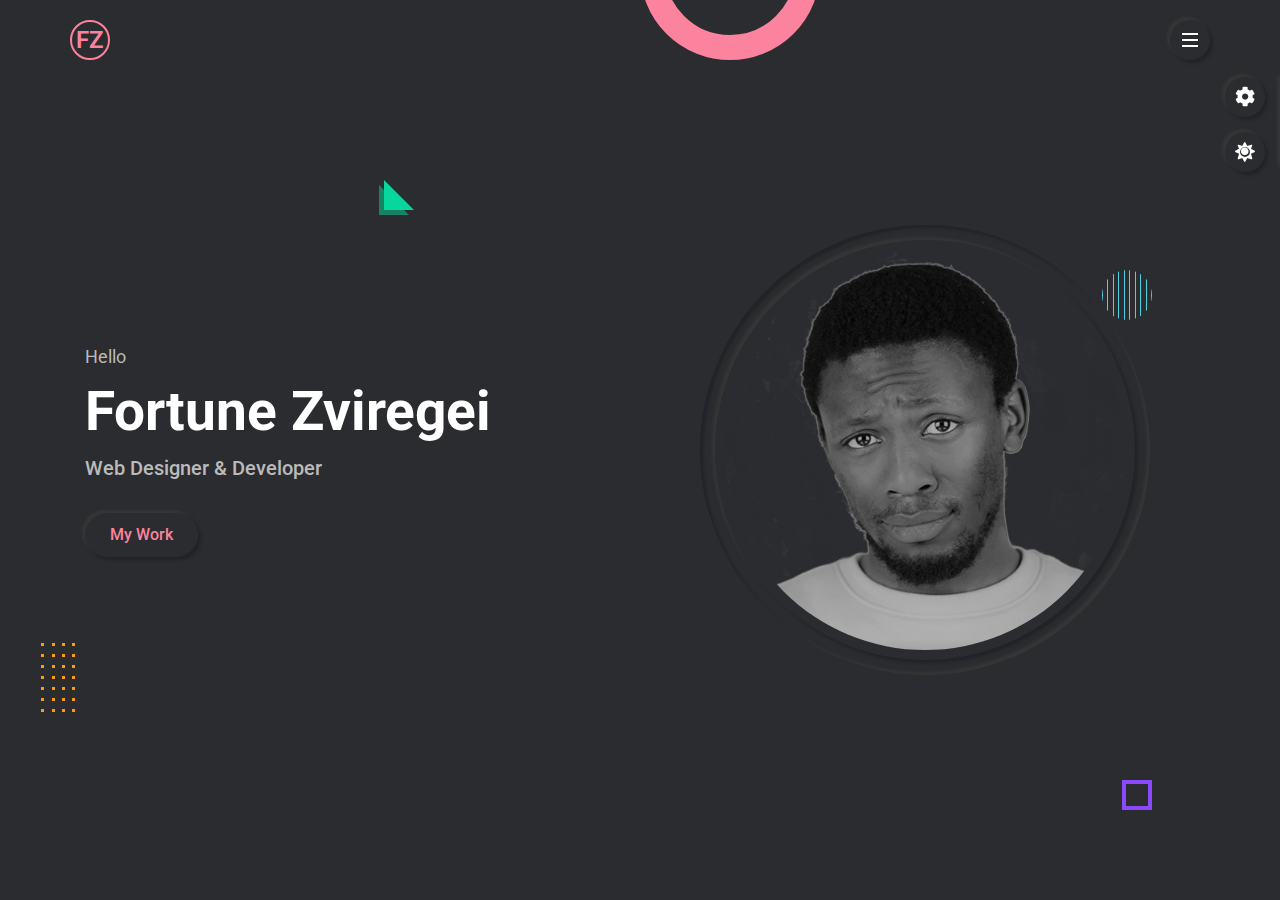
<file: index.html>
<!DOCTYPE html>
<html lang="en">
  <head>
    <meta charset="utf-8" />
    <title>Fortune Zviregei | Home</title>
    <!-- site verification -->
    <meta
      name="google-site-verification"
      content="TyibA0fbCl-bqYek-ek1q4vtrI9u-kG-jxnMrGoD8xU"
    />
    <!-- view port -->
    <meta name="viewport" content="width=device-width,initial-scale=1.0" />
    <meta http-equiv="x-ua-compatible" content="ie=edge" />
    <!-- Author -->
    <meta name="author" content="Fortune Zviregei" />
    <!-- description -->
    <meta
      name="description"
      content="Fortune Zviregei, WSG , Poland , Bydgoszc ,zapeture
  , Zviregei , Wyższa Szkoła Gospodarki w Bydgoszczy, linkedin, Fortune , Designer , Front-end Developer &amp; Back-end Developer"
    />
    <!-- keywords -->
    <meta
      name="keywords"
      content="programming,web development,javascript , 
   html courses, web design courses,web design tutorials, learn web development"
    />
    <!-- favicon -->
    <link rel="shortcut icon" type="image/x-icon" href="/favicon.ico" />
    <!-- font awesome -->
    <link rel="stylesheet" type="text/css" href="css/font-awesome.css" />
    <!-- main css -->
    <link rel="stylesheet" type="text/css" href="css/style.css" />
    <!-- responsive css -->
    <link rel="stylesheet" type="text/css" href="css/responsive.css" />
    <!-- default color skin -->
    <link rel="stylesheet" type="text/css" href="css/skins/color-1.css" />
    <!-- style switcher - for demo purposes only -->
    <link
      rel="stylesheet"
      type="text/css"
      class="alternate-style"
      title="color-1"
      href="css/skins/color-1.css"
    />
    <link
      rel="stylesheet"
      type="text/css"
      class="alternate-style"
      title="color-2"
      href="css/skins/color-2.css"
      disabled
    />
    <link
      rel="stylesheet"
      type="text/css"
      class="alternate-style"
      title="color-3"
      href="css/skins/color-3.css"
      disabled
    />
    <link
      rel="stylesheet"
      type="text/css"
      class="alternate-style"
      title="color-4"
      href="css/skins/color-4.css"
      disabled
    />
    <link
      rel="stylesheet"
      type="text/css"
      class="alternate-style"
      title="color-5"
      href="css/skins/color-5.css"
      disabled
    />
    <link rel="stylesheet" type="text/css" href="css/style-switcher.css" />
  </head>
  <body class="dark">
    <!-- preloader start -->
    <div class="preloader">
      <div class="box">
        <div></div>
        <div></div>
        <div></div>
      </div>
    </div>
    <!-- preloader end -->

    <!-- header start -->
    <header class="header">
      <div class="container">
        <div class="row justify-content-between">
          <div class="logo">
            <a href="index.html">FZ</a>
          </div>
          <div class="hamburger-btn outer-shadow hover-in-shadow">
            <span></span>
          </div>
        </div>
      </div>
    </header>
    <!-- header end -->

    <!-- navigation menu start -->
    <nav class="nav-menu">
      <div class="close-nav-menu outer-shadow hover-in-shadow">&times;</div>
      <div class="nav-menu-inner">
        <ul>
          <li>
            <a href="#home" class="link-item inner-shadow active">home</a>
          </li>
          <li>
            <a href="#about" class="link-item outer-shadow hover-in-shadow"
              >about</a
            >
          </li>
          <li>
            <a href="#services" class="link-item outer-shadow hover-in-shadow"
              >services</a
            >
          </li>
          <li>
            <a href="#portfolio" class="link-item outer-shadow hover-in-shadow"
              >portfolio</a
            >
          </li>
          <li>
            <a
              href="#testimonial"
              class="link-item outer-shadow hover-in-shadow"
              >testimonial</a
            >
          </li>
          <li>
            <a href="#contact" class="link-item outer-shadow hover-in-shadow"
              >contact</a
            >
          </li>
        </ul>
      </div>
      <!-- copyright text -->
      <p class="copyright-text"></p>
    </nav>
    <div class="fade-out-effect"></div>
    <!-- navigation menu end -->

    <!-- home section start -->
    <section class="home-section section active" id="home">
      <!-- effect wrap start -->
      <div class="effect-wrap">
        <div class="effect effect-1"></div>
        <div class="effect effect-2">
          <div></div>
          <div></div>
          <div></div>
          <div></div>
          <div></div>
          <div></div>
          <div></div>
          <div></div>
          <div></div>
          <div></div>
          <div></div>
          <div></div>
          <div></div>
          <div></div>
          <div></div>
          <div></div>
          <div></div>
          <div></div>
          <div></div>
          <div></div>
          <div></div>
          <div></div>
          <div></div>
          <div></div>
          <div></div>
          <div></div>
          <div></div>
          <div></div>
        </div>
        <div class="effect effect-3"></div>
        <div class="effect effect-4"></div>
        <div class="effect effect-5">
          <div></div>
          <div></div>
          <div></div>
          <div></div>
          <div></div>
          <div></div>
          <div></div>
          <div></div>
          <div></div>
          <div></div>
        </div>
      </div>
      <!-- effect wrap end -->
      <div class="container">
        <div class="row full-screen align-items-center">
          <div class="home-text">
            <p>Hello</p>
            <h2>Fortune Zviregei</h2>
            <h1>Web Designer & Developer</h1>
            <a
              href="#portfolio"
              class="link-item btn-1 outer-shadow hover-in-shadow"
              >My Work</a
            >
          </div>
          <div class="home-img">
            <div class="img-box inner-shadow">
              <img
                src="img/profile-pic.png"
                class="outer-shadow"
                alt="profile-pic"
              />
            </div>
          </div>
        </div>
      </div>
    </section>
    <!-- home section end -->

    <!-- about section start -->
    <section class="about-section section" id="about">
      <div class="container">
        <div class="row">
          <div class="section-title">
            <h2 data-heading="main info">About me</h2>
          </div>
        </div>
        <div class="row">
          <div class="about-img">
            <div class="img-box inner-shadow">
              <img
                src="img/profile-pic.png"
                class="outer-shadow"
                alt="profile-pic"
              />
            </div>
            <!-- social links start -->
            <div class="social-links">
              <a
                href="https://www.facebook.com/zapeture"
                class="outer-shadow hover-in-shadow"
                ><i class="fab fa-facebook-f"></i
              ></a>
              <a
                href="https://twitter.com/Zviedirect"
                class="outer-shadow hover-in-shadow"
                ><i class="fab fa-twitter"></i
              ></a>
              <a
                href="https://www.instagram.com/creative_ties/"
                class="outer-shadow hover-in-shadow"
                ><i class="fab fa-instagram"></i
              ></a>
              <a
                href="https://github.com/zapeture"
                class="outer-shadow hover-in-shadow"
                ><i class="fab fa-github"></i
              ></a>
              <a
                href="https://www.linkedin.com/in/fortune-zviregei-029161163/"
                class="outer-shadow hover-in-shadow"
                ><i class="fab fa-linkedin"></i
              ></a>
              <a
                href="https://api.whatsapp.com/send?phone=+48509979101"
                class="outer-shadow hover-in-shadow"
                ><i class="fab fa-whatsapp"></i
              ></a>
              <a
                href="https://www.youtube.com/channel/UCIaZHHzf2GwvnqqyHOy0S3g"
                class="outer-shadow hover-in-shadow"
                ><i class="fab fa-youtube"></i
              ></a>
            </div>
            <!-- social links end -->
          </div>
          <div class="about-info">
            <p>
              <span
                >Hi! My name is Fortune Zviregei. I am a Web Developer.</span
              >
              I create bespoke websites to help people go further online.
            </p>
            <!-- <p> cillum dolore eu fugiat nulla pariatur. Excepteur sint occaecat cupidatat non proident, sunt in culpa qui officia deserunt mollit anim id est laborum</p> -->
            <a href="cv.pdf" class="btn-1 outer-shadow hover-in-shadow"
              >Download CV</a
            >
            <a
              href="#contact"
              class="link-item btn-1 outer-shadow hover-in-shadow"
              >Get In Touch</a
            >
          </div>
        </div>
        <!-- about tabs start -->
        <div class="row">
          <div class="about-tabs">
            <span class="tab-item outer-shadow active" data-target=".skills"
              >skills</span
            >
            <span class="tab-item" data-target=".experience">experience</span>
            <span class="tab-item" data-target=".education">education</span>
          </div>
        </div>
        <!-- about tabs end -->

        <!-- skills start -->
        <div class="row">
          <div class="skills tab-content active">
            <div class="row">
              <!-- skill item start -->
              <div class="skill-item">
                <p>Html</p>
                <div class="progress inner-shadow">
                  <div class="progress-bar" style="width: calc(50% - 14px)">
                    <span>50%</span>
                  </div>
                </div>
              </div>
              <!-- skill item end -->
              <!-- skill item start -->
              <div class="skill-item">
                <p>javascript</p>
                <div class="progress inner-shadow">
                  <div class="progress-bar" style="width: calc(60% - 14px)">
                    <span>60%</span>
                  </div>
                </div>
              </div>
              <!-- skill item end -->
              <!-- skill item start -->
              <div class="skill-item">
                <p>bootstrap</p>
                <div class="progress inner-shadow">
                  <div class="progress-bar" style="width: calc(70% - 14px)">
                    <span>70%</span>
                  </div>
                </div>
              </div>
              <!-- skill item end -->
              <!-- skill item start -->
              <div class="skill-item">
                <p>jquery</p>
                <div class="progress inner-shadow">
                  <div class="progress-bar" style="width: calc(80% - 14px)">
                    <span>80%</span>
                  </div>
                </div>
              </div>
              <!-- skill item end -->
              <!-- skill item start -->
              <div class="skill-item">
                <p>angular</p>
                <div class="progress inner-shadow">
                  <div class="progress-bar" style="width: calc(90% - 14px)">
                    <span>90%</span>
                  </div>
                </div>
              </div>
              <!-- skill item end -->
              <!-- skill item start -->
              <div class="skill-item">
                <p>php</p>
                <div class="progress inner-shadow">
                  <div class="progress-bar" style="width: calc(100% - 14px)">
                    <span>100%</span>
                  </div>
                </div>
              </div>
              <!-- skill item end -->
            </div>
          </div>
        </div>
        <!-- skills end -->
        <!-- experience start -->
        <div class="row">
          <div class="experience tab-content">
            <div class="row">
              <div class="timeline">
                <div class="row">
                  <!-- timeline item start -->
                  <div class="timeline-item">
                    <div class="timeline-item-inner outer-shadow">
                      <i class="fas fa-briefcase icon"></i>
                      <span>Sep, 2018 - Present</span>
                      <h3>full stack developer</h3>
                      <h4>Company name, india</h4>
                      <p>
                        Lorem ipsum dolor sit amet, consectetur adipiscing elit,
                        sed do eiusmod tempor incididunt ut labore et dolore
                        magna aliqua.
                      </p>
                    </div>
                  </div>
                  <!-- timeline item end -->
                  <!-- timeline item start -->
                  <div class="timeline-item">
                    <div class="timeline-item-inner outer-shadow">
                      <i class="fas fa-briefcase icon"></i>
                      <span>Sep, 2016 - Oct, 2017</span>
                      <h3>web designer</h3>
                      <h4>Company name, india</h4>
                      <p>
                        Lorem ipsum dolor sit amet, consectetur adipiscing elit,
                        sed do eiusmod tempor incididunt ut labore et dolore
                        magna aliqua.
                      </p>
                    </div>
                  </div>
                  <!-- timeline item end -->
                  <!-- timeline item start -->
                  <div class="timeline-item">
                    <div class="timeline-item-inner outer-shadow">
                      <i class="fas fa-briefcase icon"></i>
                      <span>Sep, 2014 - Jun, 2016</span>
                      <h3>web designer</h3>
                      <h4>Company name, india</h4>
                      <p>
                        Lorem ipsum dolor sit amet, consectetur adipiscing elit,
                        sed do eiusmod tempor incididunt ut labore et dolore
                        magna aliqua.
                      </p>
                    </div>
                  </div>
                  <!-- timeline item end -->
                </div>
              </div>
            </div>
          </div>
        </div>
        <!-- experience end -->

        <!-- education start -->
        <div class="row">
          <div class="education tab-content">
            <div class="row">
              <div class="timeline">
                <div class="row">
                  <!-- timeline item start -->
                  <div class="timeline-item">
                    <div class="timeline-item-inner outer-shadow">
                      <i class="fas fa-graduation-cap icon"></i>
                      <span>2012 - 2014</span>
                      <h3>master in computer science</h3>
                      <p>
                        Lorem ipsum dolor sit amet, consectetur adipiscing elit,
                        sed do eiusmod tempor incididunt ut labore et dolore
                        magna aliqua.
                      </p>
                    </div>
                  </div>
                  <!-- timeline item end -->
                  <!-- timeline item start -->
                  <div class="timeline-item">
                    <div class="timeline-item-inner outer-shadow">
                      <i class="fas fa-graduation-cap icon"></i>
                      <span>2010 - 2012</span>
                      <h3>master in computer science</h3>
                      <p>
                        Lorem ipsum dolor sit amet, consectetur adipiscing elit,
                        sed do eiusmod tempor incididunt ut labore et dolore
                        magna aliqua.
                      </p>
                    </div>
                  </div>
                  <!-- timeline item end -->
                  <!-- timeline item start -->
                  <div class="timeline-item">
                    <div class="timeline-item-inner outer-shadow">
                      <i class="fas fa-graduation-cap icon"></i>
                      <span>2008 - 2010</span>
                      <h3>master in computer science</h3>
                      <p>
                        Lorem ipsum dolor sit amet, consectetur adipiscing elit,
                        sed do eiusmod tempor incididunt ut labore et dolore
                        magna aliqua.
                      </p>
                    </div>
                  </div>
                  <!-- timeline item end -->
                </div>
              </div>
            </div>
          </div>
        </div>
        <!-- education end -->
      </div>
    </section>
    <!-- about section end -->

    <!-- service section start -->
    <section class="service-section section" id="services">
      <div class="container">
        <div class="row">
          <div class="section-title">
            <h2 data-heading="Services">What i do</h2>
          </div>
        </div>
        <div class="row">
          <!-- service item start -->
          <div class="service-item">
            <div class="service-item-inner outer-shadow">
              <div class="icon inner-shadow">
                <i class="fas fa-mobile-alt"></i>
              </div>
              <h3>Responsive design</h3>
              <p>
                Lorem ipsum dolor sit amet, consectetur adipiscing elit, sed do
                eiusmod.
              </p>
            </div>
          </div>
          <!-- service item end -->
          <!-- service item start -->
          <div class="service-item">
            <div class="service-item-inner outer-shadow">
              <div class="icon inner-shadow">
                <i class="fas fa-laptop-code"></i>
              </div>
              <h3>web design</h3>
              <p>
                Lorem ipsum dolor sit amet, consectetur adipiscing elit, sed do
                eiusmod.
              </p>
            </div>
          </div>
          <!-- service item end -->
          <!-- service item start -->
          <div class="service-item">
            <div class="service-item-inner outer-shadow">
              <div class="icon inner-shadow">
                <i class="fas fa-palette"></i>
              </div>
              <h3>graphic design</h3>
              <p>
                Lorem ipsum dolor sit amet, consectetur adipiscing elit, sed do
                eiusmod.
              </p>
            </div>
          </div>
          <!-- service item end -->
          <!-- service item start -->
          <div class="service-item">
            <div class="service-item-inner outer-shadow">
              <div class="icon inner-shadow">
                <i class="fas fa-code"></i>
              </div>
              <h3>clean code</h3>
              <p>
                Lorem ipsum dolor sit amet, consectetur adipiscing elit, sed do
                eiusmod.
              </p>
            </div>
          </div>
          <!-- service item end -->
          <!-- service item start -->
          <div class="service-item">
            <div class="service-item-inner outer-shadow">
              <div class="icon inner-shadow">
                <i class="fas fa-search"></i>
              </div>
              <h3>seo marketing</h3>
              <p>
                Lorem ipsum dolor sit amet, consectetur adipiscing elit, sed do
                eiusmod.
              </p>
            </div>
          </div>
          <!-- service item end -->
          <!-- service item start -->
          <div class="service-item">
            <div class="service-item-inner outer-shadow">
              <div class="icon inner-shadow">
                <i class="fas fa-bullhorn"></i>
              </div>
              <h3>Great support</h3>
              <p>
                Lorem ipsum dolor sit amet, consectetur adipiscing elit, sed do
                eiusmod.
              </p>
            </div>
          </div>
          <!-- service item end -->
        </div>
      </div>
    </section>
    <!-- service section end -->

    <!-- portfolio section start -->
    <section class="portfolio-section section" id="portfolio">
      <div class="container">
        <div class="row">
          <div class="section-title">
            <h2 data-heading="portfolio">Latest Works</h2>
          </div>
        </div>
        <!-- portfolio filter start -->
        <div class="row">
          <div class="portfolio-filter">
            <span class="filter-item outer-shadow active" data-target="all"
              >all</span
            >
            <span class="filter-item" data-target="web-application"
              >web application</span
            >
            <span class="filter-item" data-target="photoshop">photoshop</span>
            <span class="filter-item" data-target="mobile-app">mobile app</span>
            <span class="filter-item" data-target="e-commerce">e commerce</span>
            <span class="filter-item" data-target="small-projects"
              >small projects</span
            >
          </div>
        </div>
        <!-- portfolio filter end -->

        <!-- portfolio items start -->
        <div class="row portfolio-items">
          <!-- portfolio item start -->
          <div class="portfolio-item" data-category="web-application">
            <div class="portfolio-item-inner outer-shadow">
              <div class="portfolio-item-img">
                <img
                  src="img/portfolio/thumb/project-1.png"
                  alt="portfolio"
                  data-screenshots="img/portfolio/large/project-1/1.png,
                    img/portfolio/large/project-1/2.png,
                    img/portfolio/large/project-1/3.png,
                    img/portfolio/large/project-1/4.png,
                    img/portfolio/large/project-1/5.png,
                    img/portfolio/large/project-1/6.png"
                />
                <!-- view project btn -->
                <span class="view-project">view project</span>
              </div>
              <p class="portfolio-item-title">personal portfolio</p>
              <!-- portfolio item details start -->
              <div class="portfolio-item-details">
                <div class="row">
                  <div class="description">
                    <h3>Project Brief:</h3>
                    <p>
                      Lorem ipsum dolor sit amet, consectetur adipiscing elit,
                      sed do eiusmod tempor incididunt ut labore et dolore magna
                      aliqua. Ut enim ad minim veniam, quis nostrud exercitation
                      ullamco laboris nisi ut aliquip ex ea commodo consequat.
                      Duis aute irure dolor in reprehenderit in voluptate velit
                      esse
                    </p>
                  </div>
                  <div class="info">
                    <h3>Project info</h3>
                    <ul>
                      <li>Date - <span>2020</span></li>
                      <li>Client - <span>xyz</span></li>
                      <li>Tools - <span>html, css, javascript</span></li>
                      <li>
                        Web - <span><a href="#">www.domain.com</a></span>
                      </li>
                      <li>
                        Code -
                        <span
                          ><a
                            href="https://github.com/zapeture"
                            class="btn-1 outer-shadow hover-in-shadow"
                            ><i class="fab fa-github"></i></a
                        ></span>
                      </li>
                    </ul>
                  </div>
                </div>
              </div>
              <!-- portfolio item details end -->
            </div>
          </div>
          <!-- portfolio item end -->
          <!-- portfolio item start -->
          <div class="portfolio-item" data-category="web-application">
            <div class="portfolio-item-inner outer-shadow">
              <div class="portfolio-item-img">
                <img
                  src="img/portfolio/thumb/project-2.png"
                  alt="portfolio"
                  data-screenshots="img/portfolio/large/project-2/1.png,
                    img/portfolio/large/project-2/2.png"
                />
                <!-- view project btn -->
                <span class="view-project">view project</span>
              </div>
              <p class="portfolio-item-title">wedding couple</p>
              <!-- portfolio item details start -->
              <div class="portfolio-item-details">
                <div class="row">
                  <div class="description">
                    <h3>Project Brief:</h3>
                    <p>
                      Lorem ipsum dolor sit amet, consectetur adipiscing elit,
                      sed do eiusmod tempor incididunt ut labore et dolore magna
                      aliqua. Ut enim ad minim veniam, quis nostrud exercitation
                      ullamco laboris nisi ut aliquip ex ea commodo consequat.
                      Duis aute irure dolor in reprehenderit in voluptate velit
                      esse
                    </p>
                  </div>
                  <div class="info">
                    <h3>Project info</h3>
                    <ul>
                      <li>Date - <span>2020</span></li>
                      <li>Client - <span>xyz</span></li>
                      <li>Tools - <span>html, css, jquery</span></li>
                      <li>
                        Web - <span><a href="#">www.domain.com</a></span>
                      </li>
                      <li>
                        Code -
                        <span
                          ><a
                            href="https://github.com/zapeture"
                            class="btn-1 outer-shadow hover-in-shadow"
                            ><i class="fab fa-github"></i></a
                        ></span>
                      </li>
                    </ul>
                  </div>
                </div>
              </div>
              <!-- portfolio item details end -->
            </div>
          </div>
          <!-- portfolio item end -->
          <!-- portfolio item start -->
          <div class="portfolio-item" data-category="e-commerce">
            <div class="portfolio-item-inner outer-shadow">
              <div class="portfolio-item-img">
                <img
                  src="img/portfolio/thumb/project-3.png"
                  alt="portfolio"
                  data-screenshots="img/portfolio/large/project-3/1.png,
                    img/portfolio/large/project-3/2.png,
                    img/portfolio/large/project-3/3.png,
                    img/portfolio/large/project-3/4.png,
                    img/portfolio/large/project-3/5.png"
                />
                <!-- view project btn -->
                <span class="view-project">view project</span>
              </div>
              <p class="portfolio-item-title">product landing page</p>
              <!-- portfolio item details start -->
              <div class="portfolio-item-details">
                <div class="row">
                  <div class="description">
                    <h3>Project Brief:</h3>
                    <p>
                      Lorem ipsum dolor sit amet, consectetur adipiscing elit,
                      sed do eiusmod tempor incididunt ut labore et dolore magna
                      aliqua. Ut enim ad minim veniam, quis nostrud exercitation
                      ullamco laboris nisi ut aliquip ex ea commodo consequat.
                      Duis aute irure dolor in reprehenderit in voluptate velit
                      esse
                    </p>
                  </div>
                  <div class="info">
                    <h3>Project info</h3>
                    <ul>
                      <li>Date - <span>2020</span></li>
                      <li>Client - <span>xyz</span></li>
                      <li>Tools - <span>html, css, bootstrap-4</span></li>
                      <li>
                        Web - <span><a href="#">www.domain.com</a></span>
                      </li>
                      <li>
                        Code -
                        <span
                          ><a
                            href="https://github.com/zapeture"
                            class="btn-1 outer-shadow hover-in-shadow"
                            ><i class="fab fa-github"></i></a
                        ></span>
                      </li>
                    </ul>
                  </div>
                </div>
              </div>
              <!-- portfolio item details end -->
            </div>
          </div>
          <!-- portfolio item end -->
          <!-- portfolio item start -->
          <div class="portfolio-item" data-category="web-application">
            <div class="portfolio-item-inner outer-shadow">
              <div class="portfolio-item-img">
                <img
                  src="img/portfolio/thumb/project-4.png"
                  alt="portfolio"
                  data-screenshots="img/portfolio/large/project-4/1.png"
                />
                <!-- view project btn -->
                <span class="view-project">view project</span>
              </div>
              <p class="portfolio-item-title">personal portfolio</p>
              <!-- portfolio item details start -->
              <div class="portfolio-item-details">
                <div class="row">
                  <div class="description">
                    <h3>Project Brief:</h3>
                    <p>
                      Lorem ipsum dolor sit amet, consectetur adipiscing elit,
                      sed do eiusmod tempor incididunt ut labore et dolore magna
                      aliqua. Ut enim ad minim veniam, quis nostrud exercitation
                      ullamco laboris nisi ut aliquip ex ea commodo consequat.
                      Duis aute irure dolor in reprehenderit in voluptate velit
                      esse
                    </p>
                  </div>
                  <div class="info">
                    <h3>Project info</h3>
                    <ul>
                      <li>Date - <span>2020</span></li>
                      <li>Client - <span>xyz</span></li>
                      <li>Tools - <span>html, css, jquery</span></li>
                      <li>
                        Web - <span><a href="#">www.domain.com</a></span>
                      </li>
                      <li>
                        Code -
                        <span
                          ><a
                            href="https://github.com/zapeture"
                            class="btn-1 outer-shadow hover-in-shadow"
                            ><i class="fab fa-github"></i></a
                        ></span>
                      </li>
                    </ul>
                  </div>
                </div>
              </div>
              <!-- portfolio item details end -->
            </div>
          </div>
          <!-- portfolio item end -->
          <!-- portfolio item start -->
          <div class="portfolio-item" data-category="web-application">
            <div class="portfolio-item-inner outer-shadow">
              <div class="portfolio-item-img">
                <img
                  src="img/portfolio/thumb/project-5.png"
                  alt="portfolio"
                  data-screenshots="img/portfolio/large/project-5/1.png"
                />
                <!-- view project btn -->
                <span class="view-project">view project</span>
              </div>
              <p class="portfolio-item-title">fitness & gym</p>
              <!-- portfolio item details start -->
              <div class="portfolio-item-details">
                <div class="row">
                  <div class="description">
                    <h3>Project Brief:</h3>
                    <p>
                      Lorem ipsum dolor sit amet, consectetur adipiscing elit,
                      sed do eiusmod tempor incididunt ut labore et dolore magna
                      aliqua. Ut enim ad minim veniam, quis nostrud exercitation
                      ullamco laboris nisi ut aliquip ex ea commodo consequat.
                      Duis aute irure dolor in reprehenderit in voluptate velit
                      esse
                    </p>
                  </div>
                  <div class="info">
                    <h3>Project info</h3>
                    <ul>
                      <li>Date - <span>2020</span></li>
                      <li>Client - <span>xyz</span></li>
                      <li>Tools - <span>html, css, jquery</span></li>
                      <li>
                        Web - <span><a href="#">www.domain.com</a></span>
                      </li>
                      <li>
                        Code -
                        <span
                          ><a
                            href="https://github.com/zapeture"
                            class="btn-1 outer-shadow hover-in-shadow"
                            ><i class="fab fa-github"></i></a
                        ></span>
                      </li>
                    </ul>
                  </div>
                </div>
              </div>
              <!-- portfolio item details end -->
            </div>
          </div>
          <!-- portfolio item end -->
          <!-- portfolio item start -->
          <div class="portfolio-item" data-category="web-application">
            <div class="portfolio-item-inner outer-shadow">
              <div class="portfolio-item-img">
                <img
                  src="img/portfolio/thumb/project-6.png"
                  alt="portfolio"
                  data-screenshots="img/portfolio/large/project-6/1.png,
                    img/portfolio/large/project-6/2.png,
                    img/portfolio/large/project-6/3.png"
                />
                <!-- view project btn -->
                <span class="view-project">view project</span>
              </div>
              <p class="portfolio-item-title">quiz application</p>
              <!-- portfolio item details start -->
              <div class="portfolio-item-details">
                <div class="row">
                  <div class="description">
                    <h3>Project Brief:</h3>
                    <p>
                      Lorem ipsum dolor sit amet, consectetur adipiscing elit,
                      sed do eiusmod tempor incididunt ut labore et dolore magna
                      aliqua. Ut enim ad minim veniam, quis nostrud exercitation
                      ullamco laboris nisi ut aliquip ex ea commodo consequat.
                      Duis aute irure dolor in reprehenderit in voluptate velit
                      esse
                    </p>
                  </div>
                  <div class="info">
                    <h3>Project info</h3>
                    <ul>
                      <li>Date - <span>2020</span></li>
                      <li>Client - <span>xyz</span></li>
                      <li>Tools - <span>html, css, javascript</span></li>
                      <li>
                        Web - <span><a href="#">www.domain.com</a></span>
                      </li>
                      <li>
                        Code -
                        <span
                          ><a
                            href="https://github.com/zapeture"
                            class="btn-1 outer-shadow hover-in-shadow"
                            ><i class="fab fa-github"></i></a
                        ></span>
                      </li>
                    </ul>
                  </div>
                </div>
              </div>
              <!-- portfolio item details end -->
            </div>
          </div>
          <!-- portfolio item end -->
          <!-- portfolio item start -->
          <div class="portfolio-item" data-category="mobile-app">
            <div class="portfolio-item-inner outer-shadow">
              <div class="portfolio-item-img">
                <img
                  src="img/portfolio/thumb/project-7.png"
                  alt="portfolio"
                  data-screenshots="img/portfolio/large/project-7/1.png,
                    img/portfolio/large/project-7/2.png"
                />
                <!-- view project btn -->
                <span class="view-project">view project</span>
              </div>
              <p class="portfolio-item-title">xyz app</p>
              <!-- portfolio item details start -->
              <div class="portfolio-item-details">
                <div class="row">
                  <div class="description">
                    <h3>Project Brief:</h3>
                    <p>
                      Lorem ipsum dolor sit amet, consectetur adipiscing elit,
                      sed do eiusmod tempor incididunt ut labore et dolore magna
                      aliqua. Ut enim ad minim veniam, quis nostrud exercitation
                      ullamco laboris nisi ut aliquip ex ea commodo consequat.
                      Duis aute irure dolor in reprehenderit in voluptate velit
                      esse
                    </p>
                  </div>
                  <div class="info">
                    <h3>Project info</h3>
                    <ul>
                      <li>Date - <span>2020</span></li>
                      <li>Client - <span>xyz</span></li>
                      <li>Tools - <span>java, android</span></li>
                      <li>
                        play Store - <span><a href="#">xyz</a></span>
                      </li>
                      <li>
                        Code -
                        <span
                          ><a
                            href="https://github.com/zapeture"
                            class="btn-1 outer-shadow hover-in-shadow"
                            ><i class="fab fa-github"></i></a
                        ></span>
                      </li>
                    </ul>
                  </div>
                </div>
              </div>
              <!-- portfolio item details end -->
            </div>
          </div>
          <!-- portfolio item end -->
          <!-- portfolio item start -->
          <div class="portfolio-item" data-category="photoshop">
            <div class="portfolio-item-inner outer-shadow">
              <div class="portfolio-item-img">
                <img
                  src="img/portfolio/thumb/project-8.png"
                  alt="portfolio"
                  data-screenshots="img/portfolio/large/project-8/1.png,
                    img/portfolio/large/project-8/2.png"
                />
                <!-- view project btn -->
                <span class="view-project">view project</span>
              </div>
              <p class="portfolio-item-title">personal portfolio</p>
            </div>
          </div>
          <!-- portfolio item end -->
          <!-- portfolio item start -->
          <div class="portfolio-item" data-category="small-projects">
            <div class="portfolio-item-inner outer-shadow">
              <div class="portfolio-item-img">
                <img
                  src="img/portfolio/thumb/project-9.png"
                  alt="portfolio"
                  data-screenshots="img/portfolio/large/project-9/1.png"
                />
                <!-- view project btn -->
                <span class="view-project">view project</span>
              </div>
              <p class="portfolio-item-title">Image Blurr Loader</p>
              <!-- portfolio item details start -->
              <div class="portfolio-item-details">
                <div class="row">
                  <div class="description">
                    <h3>Project Brief:</h3>
                    <p>This Is a simple html,css and js based project</p>
                  </div>
                  <div class="info">
                    <h3>Project info</h3>
                    <ul>
                      <li>Date - <span>2021</span></li>
                      <li>Client - <span>Blurr Loader</span></li>
                      <li>Tools - <span>html, css, javascript</span></li>
                      <li>
                        Live Example -
                        <span
                          ><a href="/blurr.html"
                            >www.fortunezviregei.com</a
                          ></span
                        >
                      </li>
                      <li>
                        Code -
                        <span
                          ><a
                            href="https://github.com/zapeture/Image-Loader-With-Blurr"
                            class="btn-1 outer-shadow hover-in-shadow"
                            target="_blank"
                            ><i class="fab fa-github"></i></a
                        ></span>
                      </li>
                    </ul>
                  </div>
                </div>
              </div>
              <!-- portfolio item details end -->
            </div>
          </div>
          <!-- portfolio item end -->
          <!-- portfolio item start -->
          <div class="portfolio-item" data-category="small-projects">
            <div class="portfolio-item-inner outer-shadow">
              <div class="portfolio-item-img">
                <img
                  src="img/portfolio/thumb/project-10.png"
                  alt="portfolio"
                  data-screenshots="img/portfolio/large/project-10/1.png"
                />
                <!-- view project btn -->
                <span class="view-project">view project</span>
              </div>
              <p class="portfolio-item-title">Drink Water App</p>
              <!-- portfolio item details start -->
              <div class="portfolio-item-details">
                <div class="row">
                  <div class="description">
                    <h3>Project Brief:</h3>
                    <p>
                      This Is a simple html,css and js based project that keeps
                      tracks of how much water you have drank in a day.
                    </p>
                  </div>
                  <div class="info">
                    <h3>Project info</h3>
                    <ul>
                      <li>Date - <span>2021</span></li>
                      <li>Client - <span>Drink Water</span></li>
                      <li>Tools - <span>html, css, javascript</span></li>
                      <li>
                        Live Example -
                        <span
                          ><a href="/drink-water.html"
                            >www.fortunezviregei.com</a
                          ></span
                        >
                      </li>
                      <li>
                        Code -
                        <span
                          ><a
                            href="https://github.com/zapeture/Drink-Some-Water-App.git"
                            class="btn-1 outer-shadow hover-in-shadow"
                            target="_blank"
                            ><i class="fab fa-github"></i></a
                        ></span>
                      </li>
                    </ul>
                  </div>
                </div>
              </div>
              <!-- portfolio item details end -->
            </div>
          </div>
          <!-- portfolio item end -->
        </div>
        <!-- portfolio items end -->
      </div>
    </section>
    <!-- portfolio section end -->

    <!-- testimonial section start -->
    <section class="testimonial-section section" id="testimonial">
      <div class="container">
        <div class="row">
          <div class="section-title">
            <h2 data-heading="testimonial">Client Speak</h2>
          </div>
        </div>
        <div class="row">
          <div class="testi-box">
            <div class="testi-slider outer-shadow">
              <div class="testi-slider-container">
                <!-- testi item start -->
                <div class="testi-item active">
                  <i class="fas fa-quote-left left"></i>
                  <i class="fas fa-quote-right right"></i>
                  <p>
                    Lorem ipsum dolor sit amet, consectetur adipiscing elit, sed
                    do eiusmod tempor incididunt ut labore et dolore magna
                    aliqua
                  </p>
                  <img src="img/testimonial/1.png" alt="testimonial" />
                  <span>Van Gough</span>
                </div>
                <!-- testi item end -->
                <!-- testi item start -->
                <div class="testi-item">
                  <i class="fas fa-quote-left left"></i>
                  <i class="fas fa-quote-right right"></i>
                  <p>
                    Lorem ipsum dolor sit amet, consectetur adipiscing elit, sed
                    do eiusmod tempor incididunt ut labore et dolore magna
                    aliqua
                  </p>
                  <img src="img/testimonial/1.png" alt="testimonial" />
                  <span>Renoir</span>
                </div>
                <!-- testi item end -->
                <!-- testi item start -->
                <div class="testi-item">
                  <i class="fas fa-quote-left left"></i>
                  <i class="fas fa-quote-right right"></i>
                  <p>
                    Lorem ipsum dolor sit amet, consectetur adipiscing elit, sed
                    do eiusmod tempor incididunt ut labore et dolore magna
                    aliqua
                  </p>
                  <img src="img/testimonial/1.png" alt="testimonial" />
                  <span>Picasso</span>
                </div>
                <!-- testi item end -->
              </div>
            </div>
            <div class="testi-slider-nav">
              <span class="prev outer-shadow hover-in-shadow"
                ><i class="fas fa-angle-left"></i
              ></span>
              <span class="next outer-shadow hover-in-shadow"
                ><i class="fas fa-angle-right"></i
              ></span>
            </div>
          </div>
        </div>
      </div>
    </section>
    <!-- testimonial section end -->

    <!-- contact section start -->
    <section class="contact-section section" id="contact">
      <div class="container">
        <div class="row">
          <div class="section-title">
            <h2 data-heading="contact">Get In Touch</h2>
          </div>
        </div>
        <div class="row">
          <!-- contact item start -->
          <div class="contact-item">
            <div class="contact-item-inner outer-shadow">
              <i class="fas fa-phone"></i>
              <span>Phone</span>
              <p>+48 509 979 101</p>
            </div>
          </div>
          <!-- contact item end -->
          <!-- contact item start -->
          <div class="contact-item">
            <div class="contact-item-inner outer-shadow">
              <i class="fas fa-envelope"></i>
              <span>Email</span>
              <p>contact@fortunezviregei.com</p>
            </div>
          </div>
          <!-- contact item end -->
          <!-- contact item start -->
          <div class="contact-item">
            <div class="contact-item-inner outer-shadow">
              <i class="fas fa-map-marker-alt"></i>
              <span>Address</span>
              <p>Bydgoszcz, Poland</p>
            </div>
          </div>
          <!-- contact item end -->
        </div>
        <div class="row">
          <div class="contact-form">
            <form action="process.php" method="POST">
              <div class="row">
                <div class="w-50">
                  <div class="input-group outer-shadow hover-in-shadow">
                    <input
                      type="text"
                      placeholder="Name"
                      name="name"
                      id="name"
                      class="input-control"
                    />
                  </div>
                  <div class="input-group outer-shadow hover-in-shadow">
                    <input
                      type="email"
                      placeholder="Email"
                      name="email"
                      id="email"
                      class="input-control"
                    />
                  </div>
                  <div class="input-group outer-shadow hover-in-shadow">
                    <input
                      type="text"
                      placeholder="Subject"
                      class="input-control"
                    />
                  </div>
                </div>
                <div class="w-50">
                  <div class="input-group outer-shadow hover-in-shadow">
                    <textarea
                      class="input-control"
                      name="message"
                      id="message"
                      placeholder="Message"
                    ></textarea>
                  </div>
                </div>
              </div>
              <div class="row">
                <div class="submit-btn">
                  <button
                    type="submit"
                    class="btn-1 outer-shadow hover-in-shadow"
                  >
                    Send Message
                  </button>
                </div>
              </div>
            </form>
          </div>
        </div>
      </div>
    </section>
    <!-- contact section end -->

    <!-- portfolio popup start -->
    <div class="pp portfolio-popup">
      <div class="pp-details">
        <div class="pp-details-inner">
          <div class="pp-title">
            <h2></h2>
            <p>Category - <span class="pp-project-category"></span></p>
          </div>
          <div class="pp-project-details"></div>
        </div>
      </div>

      <div class="separator"></div>

      <div class="pp-main">
        <div class="pp-main-inner">
          <div class="pp-project-details-btn outer-shadow hover-in-shadow">
            Project Details <i class="fas fa-plus"></i>
          </div>
          <div class="pp-close outer-shadow hover-in-shadow">&times;</div>
          <img
            src="img/portfolio/large/project-1/1.png"
            alt="img"
            class="pp-img outer-shadow"
          />
          <div class="pp-counter"></div>
        </div>
        <div class="pp-loader">
          <div></div>
        </div>
        <!-- pp navigation -->
        <div class="pp-prev"><i class="fas fa-play"></i></div>
        <div class="pp-next"><i class="fas fa-play"></i></div>
      </div>
    </div>
    <!-- portfolio popup end -->

    <!-- style switcher start - for demo purposes only -->
    <div class="style-switcher outer-shadow">
      <div class="style-switcher-toggler s-icon outer-shadow hover-in-shadow">
        <i class="fas fa-cog fa-spin"></i>
      </div>
      <div class="day-night s-icon outer-shadow hover-in-shadow">
        <i class="fas"></i>
      </div>

      <h4>Theme Colors</h4>
      <div class="colors">
        <span class="color-1" onclick="setActiveStyle('color-1')"></span>
        <span class="color-2" onclick="setActiveStyle('color-2')"></span>
        <span class="color-3" onclick="setActiveStyle('color-3')"></span>
        <span class="color-4" onclick="setActiveStyle('color-4')"></span>
        <span class="color-5" onclick="setActiveStyle('color-5')"></span>
      </div>
    </div>
    <!-- style switcher end -->

    <!-- main js -->
    <script type="text/javascript" src="js/main.js"></script>
    <!-- style switcher js -->
    <script type="text/javascript" src="js/style-switcher.js"></script>
  </body>
</html>
</file>
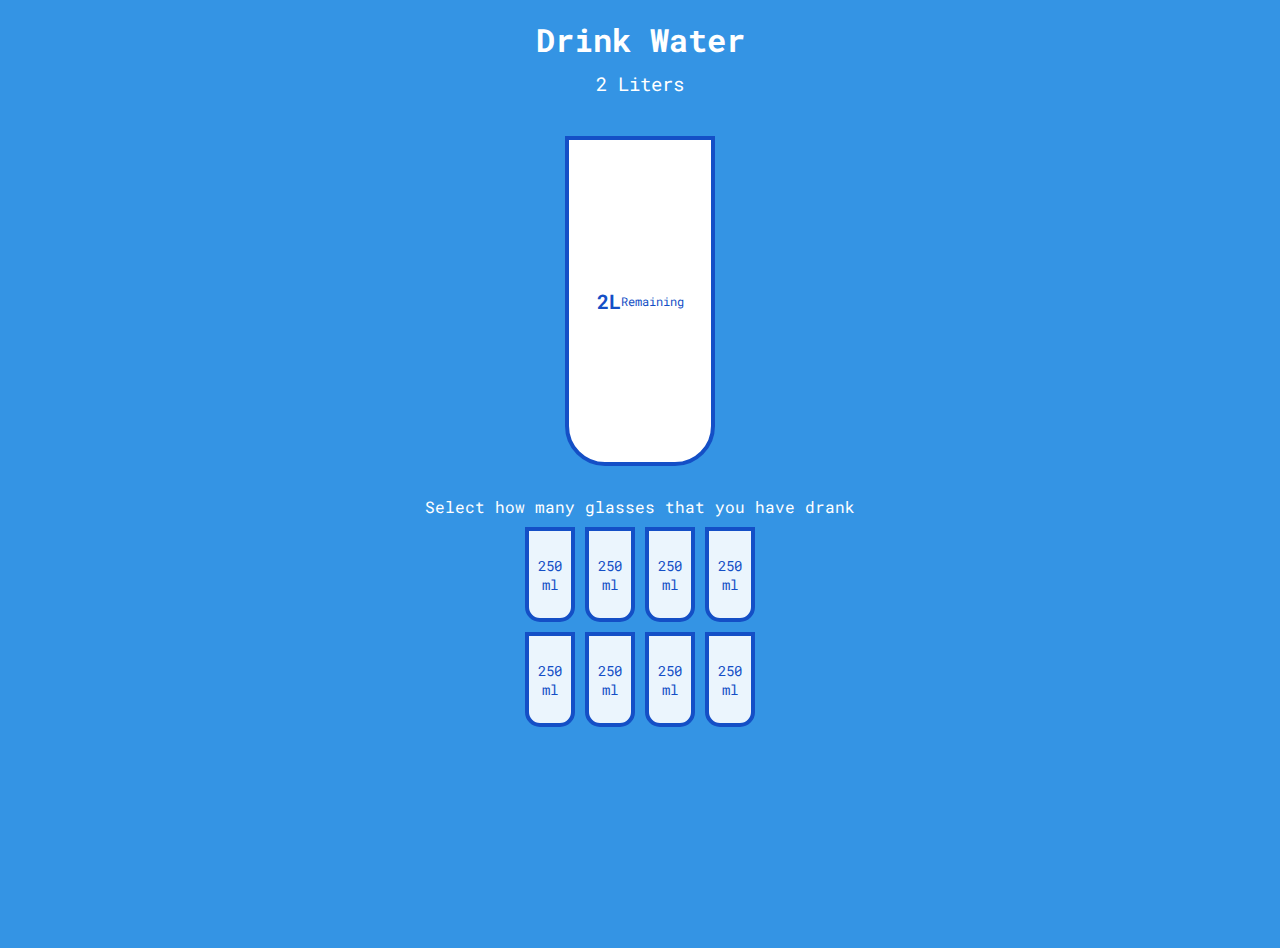
<file: drink-water.html>
<!DOCTYPE html>
<html lang="en">
  <head>
    <meta charset="UTF-8" />
    <meta name="viewport" content="width=device-width, initial-scale=1.0" />
    <link
      rel="shortcut icon"
      type="image/x-icon"
      href="/icons/drink-water.ico"
    />
    <link rel="stylesheet" href="/css/drink-water.css" />
    <title>Drink Water</title>
  </head>
  <body>
    <h1>Drink Water</h1>
    <h3>2 Liters</h3>

    <div class="cup">
      <div class="remained" id="remained">
        <span id="liters"></span>
        <small>Remaining</small>
      </div>
      <div class="percentage" id="percentage"></div>
    </div>
    <p class="text">Select how many glasses that you have drank</p>

    <div class="cups">
      <div class="cup cup-small">250 ml</div>
      <div class="cup cup-small">250 ml</div>
      <div class="cup cup-small">250 ml</div>
      <div class="cup cup-small">250 ml</div>
      <div class="cup cup-small">250 ml</div>
      <div class="cup cup-small">250 ml</div>
      <div class="cup cup-small">250 ml</div>
      <div class="cup cup-small">250 ml</div>
    </div>
    <script src="/js/drink-water.js"></script>
  </body>
</html>
</file>
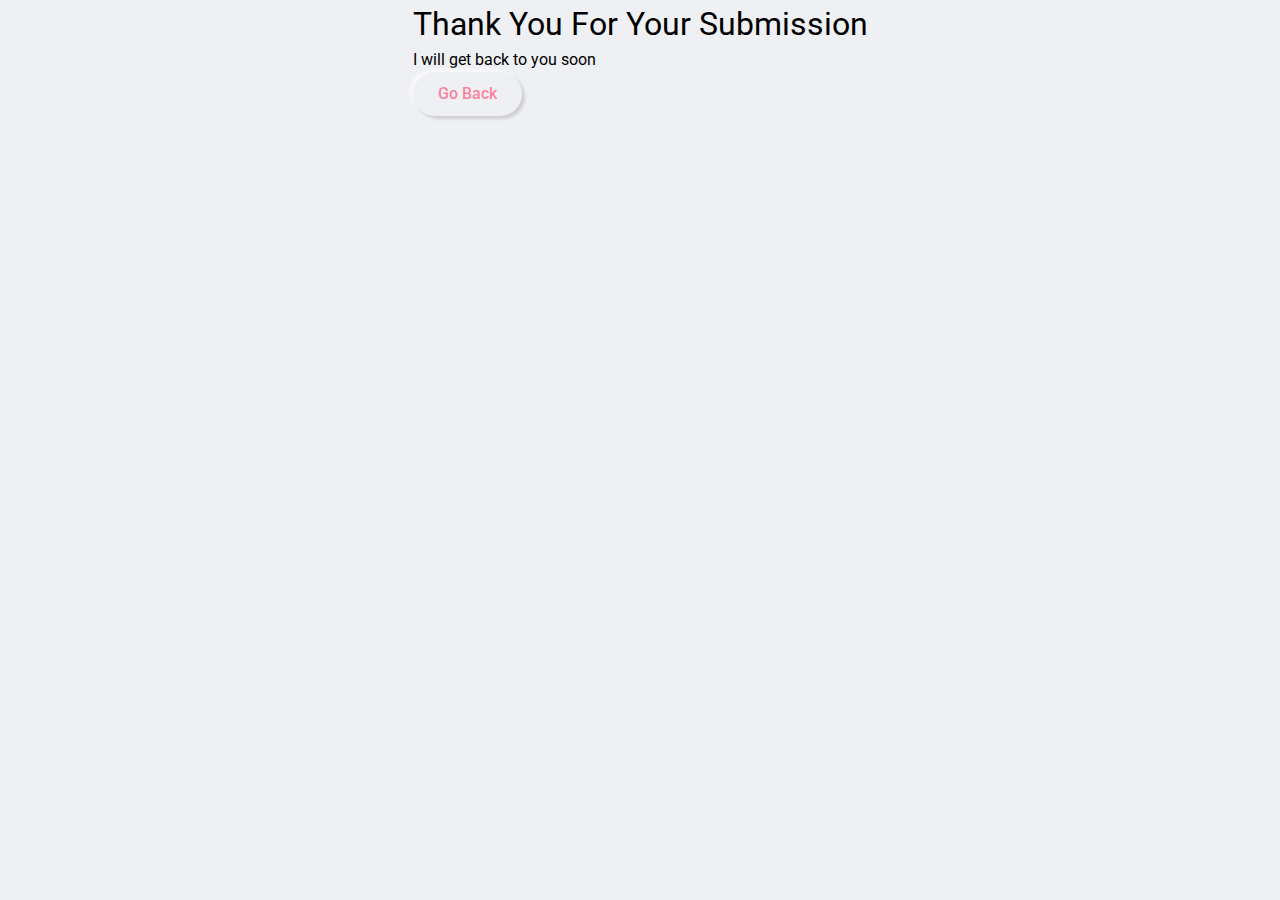
<file: success.html>
<!DOCTYPE html>
<html lang="en">
<head>
  <meta charset="UTF-8">
  <meta name="viewport" content="width=device-width, initial-scale=1.0">
  <meta http-equiv="X-UA-Compatible" content="ie=edge">
  <!-- favicon -->
  <link rel="shortcut icon" type="image/x-icon" href="/favicon.ico">
  <!-- font awesome -->
  <link rel="stylesheet" type="text/css" href="css/font-awesome.css">
  <!-- main css -->
  <link rel="stylesheet" type="text/css" href="css/style.css">
  <!-- responsive css -->
  <link rel="stylesheet" type="text/css" href="css/responsive.css">
   <!-- default color skin -->
  <link rel="stylesheet" type="text/css" href="css/skins/color-1.css">
  <title>Fortune Zviregei | Contact </title>
</head>
<body>
  <section id="success" class="bg-primary py-3 text-center">
    <div class="row full-screen align-items-center">
      <div class="container">
          <h1 class="l-heading">Thank You For Your Submission</h2>
            <p class="lead">I will get back to you soon</p>
            <a href="/index.html" class="link-item btn-1 outer-shadow hover-in-shadow">Go Back</a>
      </div>
    </div>
  </section>
</body>
</html>
</file>
<file: css/style.css>
/*-----------
fonts
--------------*/
/* @import url('https://fonts.googleapis.com/css2?family=Raleway:wght@400;500;600;700&display=swap'); */

@import url('https://fonts.googleapis.com/css2?family=Roboto:ital,wght@0,100;0,300;0,400;0,500;0,700;0,900;1,100;1,300;1,400;1,500;1,700;1,900&display=swap');

/*---------------
global style
----------------*/
/* define custom css variables */
:root {
  --bg-black-900: #000000;
  --bg-black-100: #dddddd;
  --bg-black-50: #eff0f4;
  --bg-opacity: rgba(255, 255, 255, 0.5);
  --text-black-900: #000000;
  --text-black-700: #555555;
  --text-black-600: #666666;
  --text-black-300: #bbbbbb;
  --outer-shadow: 3px 3px 3px #d0d0d0, -3px -3px 3px #f8f8f8;
  --outer-shadow-0: 0 0 0 #d0d0d0, 0 0 0 #f8f8f8;
  --inner-shadow: inset 3px 3px 3px #d0d0d0, inset -3px -3px 3px #f8f8f8;
  --inner-shadow-0: inset 0 0 0 #d0d0d0, inset 0 0 0 #f8f8f8;
}
/* override custom css variables for dark theme */
body.dark {
  --bg-black-900: #ffffff;
  --bg-black-100: #353535;
  --bg-black-50: #2b2c2f;
  --bg-opacity: rgba(43, 44, 47, 0.5);
  --text-black-900: #ffffff;
  --text-black-700: #ffffff;
  --text-black-600: #bbbbbb;
  --outer-shadow: 3px 3px 3px #222327, -3px -3px 3px #363636;
  --outer-shadow-0: 0 0 0 #222327, 0 0 0 #363636;
  --inner-shadow: inset 3px 3px 3px #222327, inset -3px -3px 3px #363636;
  --inner-shadow-0: inset 0 0 0 #222327, inset 0 0 0 #363636;
}
body {
  font-size: 16px;
  line-height: 1.5;
  overflow-x: hidden;
  background-color: var(--bg-black-50);
}
body.hidden-scrolling {
  overflow-y: hidden;
}
*:not(i) {
  /* font-family: 'Raleway', sans-serif; */
  font-family: 'Roboto', sans-serif;
  font-weight: 400;
}
* {
  margin: 0;
  padding: 0;
  box-sizing: border-box;
  outline: none;
}
:before,
:after {
  box-sizing: border-box;
}
a {
  text-decoration: none;
}
ul {
  list-style: none;
  margin: 0;
  padding: 0;
}
img {
  vertical-align: middle;
  max-width: 100%;
}
.container {
  max-width: 1140px;
  margin: auto;
}
.row {
  display: flex;
  flex-wrap: wrap;
}
.justify-content-between {
  justify-content: space-between;
}
.outer-shadow {
  box-shadow: var(--outer-shadow);
}
.inner-shadow {
  box-shadow: var(--inner-shadow);
}
.hover-in-shadow {
  position: relative;
  z-index: 1;
}
.hover-in-shadow:hover {
  box-shadow: var(--outer-shadow-0);
}
.hover-in-shadow:after {
  content: '';
  position: absolute;
  left: 0;
  top: 0;
  width: 100%;
  height: 100%;
  transition: all 0.3s ease;
  z-index: -1;
}
.hover-in-shadow:hover:after {
  box-shadow: var(--inner-shadow);
}
.align-items-center {
  align-items: center;
}
.btn-1 {
  padding: 10px 25px;
  font-size: 16px;
  font-weight: 500;
  color: var(--skin-color);
  background-color: transparent;
  line-height: 1.5;
  cursor: pointer;
  border-radius: 30px;
  transition: all 0.3s ease;
  display: inline-block;
  border: none;
}
.btn-1:after {
  border-radius: 30px;
}
.effect-wrap .effect {
  position: absolute;
  z-index: -1;
}
.effect-1 {
  width: 30px;
  height: 30px;
  border: 4px solid #8a49ff;
  right: 10%;
  bottom: 10%;
  animation: spin 10s linear infinite;
}
.effect-2 {
  left: 3%;
  bottom: 20%;
  width: 40px;
  display: flex;
  flex-wrap: wrap;
  justify-content: space-between;
  animation: topBounce 3s ease-in-out infinite;
}
.effect-2 div {
  height: 3px;
  width: 3px;
  background-color: #ff9c07;
  margin: 0 3px 8px;
}
.effect-3 {
  height: 180px;
  width: 180px;
  border: 25px solid var(--skin-color);
  border-radius: 50%;
  left: 50%;
  top: -120px;
  animation: leftBounce 3s ease-in-out infinite;
}
.effect-4 {
  border-top: 30px solid transparent;
  border-left: 30px solid #06d79c;
  left: 30%;
  top: 20%;
  animation: spin 15s linear infinite;
}
.effect-4:before {
  content: '';
  border-top: 30px solid transparent;
  border-left: 30px solid #06d79c;
  position: absolute;
  opacity: 0.5;
  left: -35px;
  top: -25px;
}
.effect-5 {
  height: 50px;
  width: 50px;
  right: 10%;
  top: 30%;
  display: flex;
  justify-content: space-between;
  border-radius: 50%;
  overflow: hidden;
  animation: spin 10s linear infinite;
}
.effect-5 div {
  width: 1px;
  background-color: #4dd0e1;
}
@keyframes spin {
  0% {
    transform: rotate(0deg);
  }
  100% {
    transform: rotate(360deg);
  }
}
@keyframes topBounce {
  0%,
  100% {
    transform: translateY(0);
  }
  50% {
    transform: translateY(25px);
  }
}
@keyframes leftBounce {
  0%,
  100% {
    transform: translateX(0);
  }
  50% {
    transform: translateX(25px);
  }
}
@keyframes fadeInTop {
  0% {
    opacity: 0;
    transform: translateY(-25px);
  }
  100% {
    opacity: 1;
    transform: translateY(0px);
  }
}
.section-title {
  padding: 0 15px;
  flex: 0 0 100%;
  max-width: 100%;
  text-align: center;
  margin-bottom: 60px;
}
.section-title h2 {
  display: inline-block;
  font-size: 30px;
  font-weight: 700;
  color: var(--text-black-900);
  text-transform: uppercase;
  margin: 0;
}
.section-title h2:before {
  content: attr(data-heading);
  display: block;
  font-size: 16px;
  font-weight: 600;
  color: var(--skin-color);
}
.section.hide {
  display: none;
}

/*-----------
preloader
-----------*/
.preloader {
  position: fixed;
  left: 0;
  top: 0;
  height: 100%;
  width: 100%;
  z-index: 1500;
  background-color: var(--bg-black-50);
  display: flex;
  align-items: center;
  justify-content: center;
}
.preloader.fade-out {
  opacity: 0;
  transition: all 0.6s ease;
}
.preloader .box {
  width: 65px;
  display: flex;
  flex-wrap: wrap;
  justify-content: space-between;
}
.preloader .box div {
  height: 15px;
  width: 15px;
  background-color: var(--skin-color);
  border-radius: 50%;
  animation: loaderAni 1s ease infinite;
}
.preloader .box div:nth-child(2) {
  animation-delay: 0.1s;
}
.preloader .box div:nth-child(3) {
  animation-delay: 0.2s;
}
@keyframes loaderAni {
  0%,
  100% {
    transform: translateY(0);
  }
  50% {
    transform: translateY(-30px);
  }
}
/*-----------
header
-------------*/
.header {
  padding: 20px 15px;
  position: absolute;
  width: 100%;
  top: 0;
  left: 0;
  z-index: 99;
}
.header .logo a {
  display: inline-block;
  text-align: center;
  line-height: 36px;
  height: 40px;
  width: 40px;
  font-size: 24px;
  color: var(--skin-color);
  border-radius: 50%;
  border: 2px solid var(--skin-color);
  font-weight: 600;
  text-transform: uppercase;
}
.header .hamburger-btn {
  height: 40px;
  width: 40px;
  display: flex;
  align-items: center;
  cursor: pointer;
  border-radius: 50%;
  justify-content: center;
  transition: all 0.3s ease;
}
.header .hamburger-btn:after {
  border-radius: 50%;
}
.header .hamburger-btn span {
  display: block;
  height: 2px;
  width: 16px;
  background-color: var(--bg-black-900);
  position: relative;
}
.header .hamburger-btn span:before,
.header .hamburger-btn span:after {
  content: '';
  position: absolute;
  left: 0;
  width: 100%;
  height: 100%;
  background-color: var(--bg-black-900);
}
.header .hamburger-btn span:before {
  top: -6px;
}
.header .hamburger-btn span:after {
  top: 6px;
}

/*--------------
navigation menu
----------------*/
.nav-menu {
  position: fixed;
  background-color: var(--bg-black-50);
  padding: 0 15px;
  left: 0;
  top: 0;
  width: 100%;
  height: 100%;
  z-index: -1;
  opacity: 0;
  visibility: hidden;
  overflow-y: auto;
}
.fade-out-effect {
  position: fixed;
  left: 0;
  top: 0;
  width: 100%;
  height: 100%;
  background-color: var(--bg-black-50);
  z-index: -1;
  visibility: hidden;
}
.fade-out-effect.active {
  visibility: visible;
  z-index: 1000;
  animation: fadeOut 0.3s ease-out;
}
@keyframes fadeOut {
  0% {
    opacity: 1;
  }
  100% {
    opacity: 0;
  }
}
.nav-menu.open {
  visibility: visible;
  opacity: 1;
  z-index: 999;
  transition: all 0.3s ease-in;
}
.nav-menu .close-nav-menu {
  height: 40px;
  width: 40px;
  display: block;
  font-size: 35px;
  line-height: 35px;
  border-radius: 50%;
  position: absolute;
  right: 15px;
  top: 15px;
  cursor: pointer;
  text-align: center;
  color: var(--text-black-600);
  transition: all 0.3s ease;
}
.nav-menu .close-nav-menu:after {
  border-radius: 50%;
}
.nav-menu-inner {
  min-height: 100vh;
  display: flex;
  align-items: center;
  justify-content: center;
}
.nav-menu ul {
  padding: 15px;
}
.nav-menu ul li {
  display: block;
  margin-bottom: 20px;
  text-align: center;
}
.nav-menu ul li:last-child {
  margin-bottom: 0;
}
.nav-menu ul li a {
  display: inline-block;
  font-size: 28px;
  font-weight: 600;
  color: var(--text-black-600);
  padding: 5px 30px;
  text-transform: capitalize;
  border-radius: 30px;
  transition: all 0.3s ease;
}
.nav-menu ul li a.active {
  color: var(--skin-color);
}
.nav-menu ul li a:after {
  border-radius: 30px;
}
.nav-menu .copyright-text {
  position: absolute;
  top: 50%;
  font-size: 15px;
  color: var(--text-black-600);
  transform: translateY(-50%) rotate(-90deg);
  left: -60px;
}

/*-----------
home section
------------*/
.home-section {
  position: relative;
}
.home-section .full-screen {
  padding: 50px 0;
  min-height: 100vh;
}
.home-section .home-text,
.home-section .home-img {
  flex: 0 0 50%;
  max-width: 50%;
  padding: 0 15px;
}
.home-section .home-text p {
  color: var(--text-black-300);
  font-size: 18px;
  text-transform: capitalize;
  margin: 0;
}
.home-section .home-text h2 {
  font-size: 55px;
  font-weight: 700;
  color: var(--text-black-900);
  margin: 0;
}
.home-section .home-text h1 {
  font-size: 20px;
  font-weight: 500;
  color: var(--text-black-600);
  margin: 0;
  text-transform: capitalize;
}
.home-section .home-text .btn-1 {
  margin-top: 30px;
}
.home-section .home-img .img-box {
  max-width: 450px;
  display: block;
  margin: auto;
  border-radius: 50%;
  padding: 15px;
}
.home-section .home-img .img-box img {
  width: 100%;
  border-radius: 50%;
  border: 10px solid transparent;
}

/*----------------
about section
----------------*/
.about-section {
  padding: 80px 0 0;
  min-height: 100vh;
}
.about-section .about-img {
  flex: 0 0 40%;
  max-width: 40%;
  padding: 0 15px;
}
.about-section .about-img .img-box {
  padding: 15px;
  border-radius: 5px;
}
.about-section .about-img .img-box img {
  width: 100%;
  border: 10px solid transparent;
  border-radius: 5px;
}
.about-section .about-img .social-links {
  margin-top: 20px;
  text-align: center;
}
.about-section .about-img .social-links a {
  display: inline-block;
  height: 40px;
  width: 40px;
  font-size: 16px;
  text-align: center;
  color: var(--text-black-600);
  margin: 0 4px;
  border-radius: 50%;
  transition: all 0.3s ease;
}
.about-section .about-img .social-links a i {
  line-height: 40px;
}
.about-section .about-img .social-links a:after {
  border-radius: 50%;
}
.about-section .about-img .social-links a:hover {
  color: var(--skin-color);
}
.about-section .about-info {
  flex: 0 0 60%;
  max-width: 60%;
  padding: 0 15px;
}
.about-section .about-info p {
  font-size: 16px;
  line-height: 26px;
  margin-bottom: 15px;
  color: var(--text-black-600);
}
.about-section .about-info span {
  font-weight: 600;
}
.about-section .about-info .btn-1 {
  margin: 30px 20px 0 0;
}
.about-section .about-tabs {
  padding: 60px 15px 50px;
  flex: 0 0 100%;
  max-width: 100%;
  text-align: center;
}
.about-section .about-tabs .tab-item {
  display: inline-block;
  margin: 0 5px 10px;
  cursor: pointer;
  padding: 5px 10px;
  border-radius: 30px;
  transition: all 0.3s ease;
  font-size: 16px;
  color: var(--text-black-600);
  font-weight: 500;
  text-transform: capitalize;
}
.about-section .about-tabs .tab-item:hover:not(.active) {
  opacity: 0.6;
}
.about-section .about-tabs .tab-item.active {
  color: var(--skin-color);
}
.about-section .tab-content {
  flex: 0 0 100%;
  max-width: 100%;
  display: none;
}
.about-section .tab-content.active {
  display: block;
  animation: fadeInTop 0.5s ease;
}
.about-section .skills {
  padding: 0 0 40px;
}
.about-section .skills .skill-item {
  flex: 0 0 50%;
  max-width: 50%;
  padding: 0 15px;
  margin-bottom: 40px;
}
.about-section .skills .skill-item p {
  font-size: 16px;
  color: var(--text-black-600);
  text-transform: capitalize;
  margin: 0 0 10px;
}
.about-section .skills .skill-item .progress {
  height: 20px;
  border-radius: 10px;
  position: relative;
}
.about-section .skills .skill-item .progress-bar {
  background-color: var(--text-black-600);
  height: 6px;
  left: 7px;
  top: 7px;
  position: absolute;
  border-radius: 10px;
}
.about-section .skills .skill-item .progress-bar span {
  position: absolute;
  right: 0;
  top: 0;
  font-size: 16px;
  font-weight: 500;
  color: var(--text-black-600);
  margin-top: -40px;
}
.about-section .education,
.about-section .experience {
  padding-bottom: 80px;
}
.about-section .timeline {
  flex: 0 0 100%;
  max-width: 100%;
  position: relative;
}
.about-section .timeline:before {
  content: '';
  width: 1px;
  height: 100%;
  left: 50%;
  top: 0;
  background-color: var(--bg-black-100);
  position: absolute;
}
.about-section .timeline .timeline-item {
  flex: 0 0 100%;
  max-width: 100%;
  padding: 0 15px;
}
.about-section .timeline .timeline-item:nth-child(odd) {
  padding-right: calc(50% + 50px);
  text-align: right;
}
.about-section .timeline .timeline-item:nth-child(even) {
  padding-left: calc(50% + 50px);
}
.about-section .timeline .timeline-item-inner {
  padding: 30px;
  border-radius: 5px;
  position: relative;
}
.about-section .timeline .timeline-item-inner:before {
  content: '';
  position: absolute;
  width: 30px;
  height: 1px;
  background-color: var(--bg-black-100);
  top: 37px;
  z-index: -1;
}
.about-section
  .timeline
  .timeline-item:nth-child(odd)
  .timeline-item-inner:before {
  right: -30px;
}
.about-section
  .timeline
  .timeline-item:nth-child(even)
  .timeline-item-inner:before {
  left: -30px;
}
.about-section .timeline .timeline-item-inner .icon {
  height: 40px;
  width: 40px;
  background-color: var(--bg-black-50);
  text-align: center;
  border: 1px solid var(--bg-black-100);
  line-height: 40px;
  border-radius: 50%;
  font-size: 16px;
  color: var(--skin-color);
  position: absolute;
  top: 18px;
}
.about-section .timeline .timeline-item:nth-child(odd) .icon {
  right: -70px;
}
.about-section .timeline .timeline-item:nth-child(even) .icon {
  left: -70px;
}
.about-section .timeline .timeline-item-inner span {
  font-weight: 500;
  color: var(--skin-color);
  display: block;
  margin: 0 0 10px;
  text-transform: capitalize;
}
.about-section .timeline .timeline-item-inner h3 {
  font-size: 20px;
  color: var(--text-black-700);
  font-weight: 600;
  margin: 0 0 5px;
  text-transform: capitalize;
}
.about-section .timeline .timeline-item-inner h4 {
  font-size: 16px;
  font-style: italic;
  color: var(--text-black-600);
  margin: 0;
}
.about-section .timeline .timeline-item-inner p {
  font-size: 16px;
  color: var(--text-black-600);
  line-height: 26px;
  margin: 15px 0 0;
}

/*-----------------
service section
-----------------*/
.service-section {
  padding: 80px 0 80px;
  min-height: 100vh;
}
.service-section .service-item {
  flex: 0 0 33.33%;
  max-width: 33.33%;
  padding: 15px;
  display: flex;
  flex-wrap: wrap;
}
.service-section .service-item-inner {
  padding: 50px 15px;
  border-radius: 5px;
  text-align: center;
  width: 100%;
}
.service-section .service-item-inner .icon {
  height: 60px;
  width: 60px;
  text-align: center;
  border-radius: 50%;
  transition: all 0.3s ease;
  display: block;
  margin: 0 auto 30px;
  position: relative;
  color: var(--text-black-600);
}
.service-section .service-item-inner .icon:after {
  content: '';
  position: absolute;
  left: 0;
  top: 0;
  width: 100%;
  height: 100%;
  border-radius: 50%;
  transition: all 0.3s ease;
}
.service-section .service-item-inner:hover .icon {
  box-shadow: var(--inner-shadow-0);
}
.service-section .service-item-inner:hover .icon:after {
  box-shadow: var(--outer-shadow);
}
.service-section .service-item-inner .icon i {
  font-size: 25px;
  line-height: 60px;
  transition: all 0.3s ease;
}
.service-section .service-item-inner:hover .icon i {
  color: var(--skin-color);
}
.service-section .service-item-inner h3 {
  font-size: 20px;
  font-weight: 600;
  color: var(--text-black-700);
  margin: 0 0 10px;
  text-transform: capitalize;
}
.service-section .service-item-inner p {
  font-size: 16px;
  color: var(--text-black-600);
  margin: 0;
  line-height: 26px;
}

/*----------------- 
portfolio section 
---------------------*/
.portfolio-section {
  padding: 80px 0 80px;
  min-height: 100vh;
}
.portfolio-section .section-title {
  margin-bottom: 40px;
}
.portfolio-section .portfolio-filter {
  padding: 0 15px;
  flex: 0 0 100%;
  max-width: 100%;
  text-align: center;
  margin-bottom: 20px;
}
.portfolio-section .filter-item {
  display: inline-block;
  margin: 0 5px 10px;
  padding: 5px 10px;
  border-radius: 30px;
  cursor: pointer;
  font-weight: 500;
  color: var(--text-black-600);
  text-transform: capitalize;
  font-size: 16px;
  transition: all 0.3s ease;
}
.portfolio-section .filter-item:hover:not(.active) {
  opacity: 0.6;
}
.portfolio-section .filter-item.active {
  color: var(--skin-color);
}
.portfolio-section .portfolio-item {
  flex: 0 0 33.33%;
  max-width: 33.33%;
  padding: 15px;
  display: flex;
  flex-wrap: wrap;
}
.portfolio-section .portfolio-item.hide {
  display: none;
}
.portfolio-section .portfolio-item.show {
  display: block;
  animation: fadeInTop 0.5s ease;
}
.portfolio-section .portfolio-item-inner {
  padding: 15px;
  border-radius: 5px;
  cursor: pointer;
  width: 100%;
}
.portfolio-section .portfolio-item-img img {
  border-radius: 5px;
  width: 100%;
  transition: all 0.3s ease;
}
.portfolio-section .portfolio-item-inner:hover .portfolio-item-img img {
  transform: translateY(-25px);
}
.portfolio-section .portfolio-item-img {
  position: relative;
}
.portfolio-section .portfolio-item-img .view-project {
  text-transform: capitalize;
  font-size: 16px;
  font-weight: 500;
  color: var(--skin-color);
  transition: all 0.3s ease;
  position: absolute;
  left: 0;
  bottom: -4px;
  transform: translateY(-5px);
  z-index: -1;
  opacity: 0;
}
.portfolio-section .portfolio-item-inner:hover .view-project {
  transform: translateY(0px);
  opacity: 1;
}
.portfolio-section .portfolio-item-details {
  display: none;
}
.portfolio-section .portfolio-item-inner p {
  font-size: 16px;
  margin: 10px 0 0;
  color: var(--text-black-600);
  text-transform: capitalize;
}

/*---------------
 portfolio popup
 -----------------*/
.portfolio-popup {
  background-color: var(--bg-black-50);
  position: fixed;
  left: 0;
  top: 0;
  width: 100%;
  height: 100%;
  z-index: 1000;
  overflow-y: scroll;
  opacity: 0;
  visibility: hidden;
  transition: all 0.3s ease;
}
.portfolio-popup.open {
  visibility: visible;
  opacity: 1;
}
.portfolio-popup .pp-loader {
  position: fixed;
  left: 0;
  top: 0;
  height: 100%;
  width: 100%;
  z-index: 1005;
  background-color: var(--bg-opacity);
  display: flex;
  align-items: center;
  justify-content: center;
  visibility: hidden;
  opacity: 0;
}
.portfolio-popup .pp-loader.active {
  visibility: visible;
  opacity: 1;
}
.portfolio-popup .pp-loader div {
  height: 40px;
  width: 40px;
  border: 3px solid var(--skin-color);
  border-radius: 50%;
  border-right: 3px solid transparent;
  animation: spin 2s linear infinite;
}
.portfolio-popup .pp-details {
  max-width: 1350px;
  width: calc(85% + 30px);
  margin: auto;
  max-height: 0;
  overflow: hidden;
  opacity: 0;
  transition: all 0.5s ease;
}
.portfolio-popup .pp-details.active {
  opacity: 1;
}
.portfolio-popup .pp-details-inner {
  padding: 30px 0;
}
.portfolio-popup .pp-title {
  padding: 0 15px;
}
.portfolio-popup .pp-title h2 {
  font-size: 28px;
  color: var(--text-black-900);
  text-transform: capitalize;
  font-weight: 600;
  margin: 0 0 5px;
}
.portfolio-popup .pp-title p {
  font-size: 14px;
  font-weight: 600;
  color: var(--text-black-600);
  margin: 0 0 15px;
  border-bottom: 1px solid var(--bg-black-100);
  padding-bottom: 10px;
}
.portfolio-popup .pp-title p span {
  font-weight: 400;
  text-transform: capitalize;
}
.portfolio-popup .pp-project-details h3 {
  font-size: 20px;
  font-weight: 600;
  color: var(--text-black-700);
  margin: 0 0 15px;
  text-transform: capitalize;
}
.portfolio-popup .description {
  flex: 0 0 65%;
  max-width: 65%;
  padding: 0 15px;
}
.portfolio-popup .description p {
  font-size: 16px;
  color: var(--text-black-600);
  line-height: 26px;
  margin: 0;
}
.portfolio-popup .info {
  flex: 0 0 35%;
  max-width: 35%;
  padding: 0 15px;
}
.portfolio-popup .info ul li {
  display: block;
  margin-bottom: 10px;
  font-weight: 600;
  color: var(--text-black-600);
  font-size: 16px;
}
.portfolio-popup .info ul li span {
  font-weight: 400;
}
.portfolio-popup .info ul li a {
  color: var(--skin-color);
}

.portfolio-popup .info ul li a i {
  font-size: 20px;
}

.portfolio-popup .info ul li:last-child {
  margin-bottom: 0;
}
.portfolio-popup .separator {
  height: 1px;
  width: 100%;
  display: block;
  background-color: var(--bg-black-100);
}
.portfolio-popup .pp-img {
  max-width: 100%;
  width: auto;
  height: auto;
  padding: 10px;
  border-radius: 5px;
}
.portfolio-popup .pp-main {
  min-height: 100vh;
  max-width: 1350px;
  width: 85%;
  margin: auto;
  display: flex;
  align-items: center;
  justify-content: center;
}
.portfolio-popup .pp-main-inner {
  padding: 70px 0 50px;
  position: relative;
}
.portfolio-popup .pp-project-details-btn {
  position: absolute;
  left: 0;
  border-radius: 30px;
  font-size: 16px;
  font-weight: 500;
  color: var(--skin-color);
  top: 15px;
  cursor: pointer;
  padding: 0 15px;
  height: 40px;
  line-height: 40px;
  transition: all 0.3s ease;
}
.portfolio-popup .pp-project-details-btn i {
  margin-left: 4px;
}
.portfolio-popup .pp-project-details-btn:after {
  border-radius: 30px;
}
.portfolio-popup .pp-close {
  position: absolute;
  right: 0;
  border-radius: 50%;
  height: 40px;
  width: 40px;
  top: 15px;
  text-align: center;
  line-height: 35px;
  font-size: 35px;
  color: var(--text-black-600);
  cursor: pointer;
  transition: all 0.3s ease;
}
.portfolio-popup .pp-close:after {
  border-radius: 50%;
}
.portfolio-popup .pp-counter {
  position: absolute;
  right: 0;
  height: 40px;
  line-height: 40px;
  bottom: 5px;
  font-size: 16px;
  color: var(--text-black-600);
}
.portfolio-popup .pp-prev,
.portfolio-popup .pp-next {
  position: fixed;
  top: 50%;
  height: 40px;
  width: 40px;
  text-align: center;
  font-size: 20px;
  cursor: pointer;
  z-index: 1010;
  color: var(--text-black-900);
  transition: all 0.3s ease;
  opacity: 0.5;
}
.portfolio-popup .pp-prev:hover,
.portfolio-popup .pp-next:hover {
  opacity: 1;
}
.portfolio-popup .pp-prev i,
.portfolio-popup .pp-next i {
  line-height: 40px;
}
.portfolio-popup .pp-prev i {
  transform: rotate(180deg);
}
.portfolio-popup .pp-prev {
  left: 15px;
}
.portfolio-popup .pp-next {
  right: 15px;
}

/*--------------- 
testimonial section 
------------------*/
.testimonial-section {
  padding: 80px 0 80px;
  min-height: 100vh;
}
.testimonial-section .testi-box {
  width: 100%;
  max-width: 600px;
  margin: auto;
  padding: 0 15px;
}
.testimonial-section .testi-slider {
  border-radius: 5px;
  overflow: hidden;
}
.testimonial-section .testi-slider-container {
  display: flex;
  transition: margin 1s ease;
  align-items: center;
}
.testimonial-section .testi-item {
  padding: 30px;
  text-align: center;
  position: relative;
}
.testimonial-section .testi-item i {
  position: absolute;
  font-size: 30px;
  color: var(--text-black-600);
  opacity: 0.1;
}
.testimonial-section .testi-item i.left {
  left: 5px;
  top: 5px;
}
.testimonial-section .testi-item i.right {
  right: 5px;
  bottom: 5px;
}
.testimonial-section .testi-item p {
  font-size: 16px;
  line-height: 26px;
  color: var(--text-black-600);
  margin: 0 0 30px;
}
.testimonial-section .testi-item img {
  max-width: 70px;
  display: inline-block;
  width: 100%;
}
.testimonial-section .testi-item span {
  display: block;
  margin: 10px 0 0;
  font-weight: 600;
  font-size: 16px;
  color: var(--text-black-700);
  text-transform: capitalize;
}
.testimonial-section .testi-slider-nav {
  margin-top: 30px;
  text-align: center;
}

.testimonial-section .testi-slider-nav span {
  height: 40px;
  width: 40px;
  color: var(--skin-color);
  display: inline-block;
  font-size: 20px;
  cursor: pointer;
  transition: all 0.3s ease;
  border-radius: 50%;
  margin: 0 4px;
}
.testimonial-section .testi-slider-nav span:after {
  border-radius: 50%;
}
.testimonial-section .testi-slider-nav span i {
  line-height: 40px;
}

/*-------------------
contact section
------------------*/
.contact-section {
  padding: 80px 0 80px;
  min-height: 100vh;
}

.contact-section .contact-item {
  flex: 0 0 33.33%;
  max-width: 33.33%;
  padding: 15px;
  display: flex;
}
.contact-section .contact-item-inner {
  padding: 30px 15px;
  text-align: center;
  border-radius: 5px;
  width: 100%;
}
.contact-section .contact-item-inner i {
  font-size: 25px;
  color: var(--skin-color);
}
.contact-section .contact-item-inner span {
  display: block;
  font-size: 16px;
  font-weight: 600;
  color: var(--text-black-700);
  margin: 15px 0 10px;
  text-transform: capitalize;
}
.contact-section .contact-item-inner p {
  font-size: 16px;
  color: var(--text-black-600);
  line-height: 26px;
  margin: 0;
  word-break: break-word;
}
.contact-section .contact-form {
  flex: 0 0 100%;
  max-width: 100%;
  margin-top: 50px;
}
.contact-section .w-50 {
  padding: 0 15px;
  flex: 0 0 50%;
  max-width: 50%;
}
.contact-section .input-group {
  margin: 0 0 25px;
  transition: all 0.3s ease;
  border-radius: 30px;
}
.contact-section .input-group:after {
  border-radius: 30px;
}
.contact-section .input-group .input-control {
  height: 45px;
  display: block;
  width: 100%;
  border-radius: 30px;
  border: none;
  background-color: transparent;
  font-size: 16px;
  padding: 0 15px;
  color: var(--text-black-700);
}
.contact-section .input-group textarea.input-control {
  height: 184px;
  padding-top: 15px;
  resize: none;
}
.contact-section .submit-btn {
  flex: 0 0 100%;
  max-width: 100%;
  text-align: right;
  padding: 0 15px;
}
</file>
<file: css/responsive.css>
@media(max-width: 991px){
	.portfolio-section .portfolio-item,
	.service-section .service-item{
		flex: 0 0 50%;
        max-width: 50%;
	}
}

@media(max-width: 767px){
	.contact-section .w-50,
	.contact-section .contact-item,
	.portfolio-popup .description,
	.portfolio-popup .info,
	.portfolio-section .portfolio-item,
	.service-section .service-item,
	.about-section .skills .skill-item,
	.about-section .about-info,
	.about-section .about-img,
	.home-section .home-text, 
	.home-section .home-img{
		flex: 0 0 100%;
        max-width: 100%;
	}
	.home-section .home-text{
		order: 2;
	}
	.contact-section .submit-btn,
	.home-section .home-text{
		text-align: center;
	}
	.home-section .full-screen{
		padding: 100px 0;
	}
	.home-section .home-img .img-box{
		margin-bottom: 40px;
		max-width: 350px;
	}
	.effect-3{
		margin-left: -60px;
	}
	.effect-4{
		left: 15%;
	}
	.effect-5{
		right: 4%;
	}
	.about-section .about-img{
		padding-bottom: 30px;
	}
	.about-section .timeline .timeline-item:nth-child(odd){
		padding-right: 15px;
        text-align: left;
        padding-left: 75px;
	}
	.about-section .timeline .timeline-item:nth-child(even){
		padding-left: 75px;
	}
	.about-section .timeline:before{
		left: 35px;
	}
	.about-section .timeline .timeline-item:nth-child(odd) .icon{
		right: auto;
		left: -60px;
	}
	.about-section .timeline .timeline-item:nth-child(even) .icon{
	    left: -60px;	
	}
	.about-section .timeline .timeline-item{
		margin-bottom: 40px;
	}
	.about-section .timeline .timeline-item:last-child{
		margin-bottom:0;
	}
	.about-section .timeline .timeline-item:nth-child(odd) .timeline-item-inner:before{
		left:-30px;
		right:auto;
	}
}

@media(max-width: 574px){
	.home-section .home-img .img-box{
		max-width: 260px;
	}
    .home-section .home-text h2{
    	font-size: 40px;
    }
}
</file>
<file: css/skins/color-1.css>
:root{
	--skin-color:#fb839e;
}
</file>
<file: css/skins/color-2.css>
:root{
	--skin-color:#ec9412;
}
</file>
<file: css/skins/color-3.css>
:root{
	--skin-color:#1fc586;
}
</file>
<file: css/skins/color-4.css>
:root{
	--skin-color:#2eb1ed;
}
</file>
<file: css/skins/color-5.css>
:root{
	--skin-color:#cc3a3b;
}
</file>
<file: css/style-switcher.css>
.style-switcher{
	position: fixed;
	right:0;
	top:77px;
	padding: 15px;
	width: 200px;
	z-index: 101;
	border-radius: 5px;
	transition: all 0.3s ease;
	transform: translateX(100%);
}
.style-switcher.open{
    transform: translateX(-15px);	
}
.style-switcher .s-icon{
	position: absolute;
	height: 40px;
	width: 40px;
	text-align: center;
	font-size: 20px;
	color: var(--text-black-900);
	right: 100%;
	margin-right: 15px;
	cursor: pointer;
	transition: all 0.3s ease;
	border-radius: 50%;
}
.style-switcher .s-icon i{
	line-height: 40px;
}
.style-switcher .s-icon:after{
	border-radius: 50%;
}
.style-switcher .style-switcher-toggler{
	top:0;
}
.style-switcher .day-night{
	top:55px;
}
.style-switcher h4{
	margin:0 0 10px;
	color: var(--text-black-700);
	font-style: 16px;
	font-weight: 600;
	text-transform: capitalize;
}
.style-switcher .colors{
	display: flex;
	flex-wrap: wrap;
	justify-content: space-between;
}
.style-switcher .colors span{
	display: inline-block;
	height: 30px;
	width: 30px;
	border-radius: 50%;
	cursor: pointer;
}
.style-switcher .color-1{
	background-color: #fb839e;
}
.style-switcher .color-2{
	background-color: #ec9412;
}
.style-switcher .color-3{
	background-color: #1fc586;
}
.style-switcher .color-4{
	background-color: #2eb1ed;
}
.style-switcher .color-5{
	background-color: #cc3a3b;
}
</file>
<file: css/drink-water.css>
@import url('https://fonts.googleapis.com/css2?family=Roboto+Mono:ital,wght@0,100;0,200;0,300;0,400;0,500;0,600;0,700;1,100;1,200;1,300;1,400;1,500;1,600;1,700&display=swap');
/* //custom properties */
:root {
  --border-color: #144fc6;
  --fill-color: #6ab3f8;
}

/* CSS RESET */

* {
  box-sizing: border-box;
}

body {
  margin-bottom: 40px;
  font-family: 'Roboto Mono', monospace;
  display: flex;
  flex-direction: column;
  align-items: center;
  background-color: #3494e4;
  color: #fff;
  height: 100vh;
}

h1 {
  margin: 10px 0 0;
}
h3 {
  font-weight: 400;
  margin: 10px 0;
}

.cup {
  background-color: #fff;
  border: 4px solid var(--border-color);
  color: var(--border-color);
  border-radius: 0 0 40px 40px;
  height: 330px;
  width: 150px;
  margin: 30px 0;
  display: flex;
  flex-direction: column;
  overflow: hidden;
}

.cup.cup-small {
  height: 95px;
  width: 50px;
  border-radius: 0 0 15px 15px;
  background-color: rgba(255, 255, 255, 0.9);
  cursor: pointer;
  font-size: 14px;
  align-items: center;
  justify-content: center;
  text-align: center;
  margin: 5px;
  transition: 0.3s ease;
}

.cup.cup-small.full {
  background-color: var(--fill-color);
  color: #fff;
}

.cups {
  display: flex;
  flex-wrap: wrap;
  width: 280px;
  align-items: center;
  justify-content: center;
}

.remained {
  display: flex;
  align-items: center;
  justify-content: center;
  text-align: center;
  flex: 1;
  transition: 0.3s ease;
}

.remained span {
  font-size: 20px;
  font-weight: bold;
}

.remained small {
  font-size: 12px;
}

.percentage {
  background-color: var(--fill-color);
  display: flex;
  font-size: 30px;
  align-items: center;
  justify-content: center;
  font-weight: bold;
  height: 0;
  transition: 0.3s ease;
}

.text {
  text-align: center;
  margin: 0 0 5px;
}
</file>
